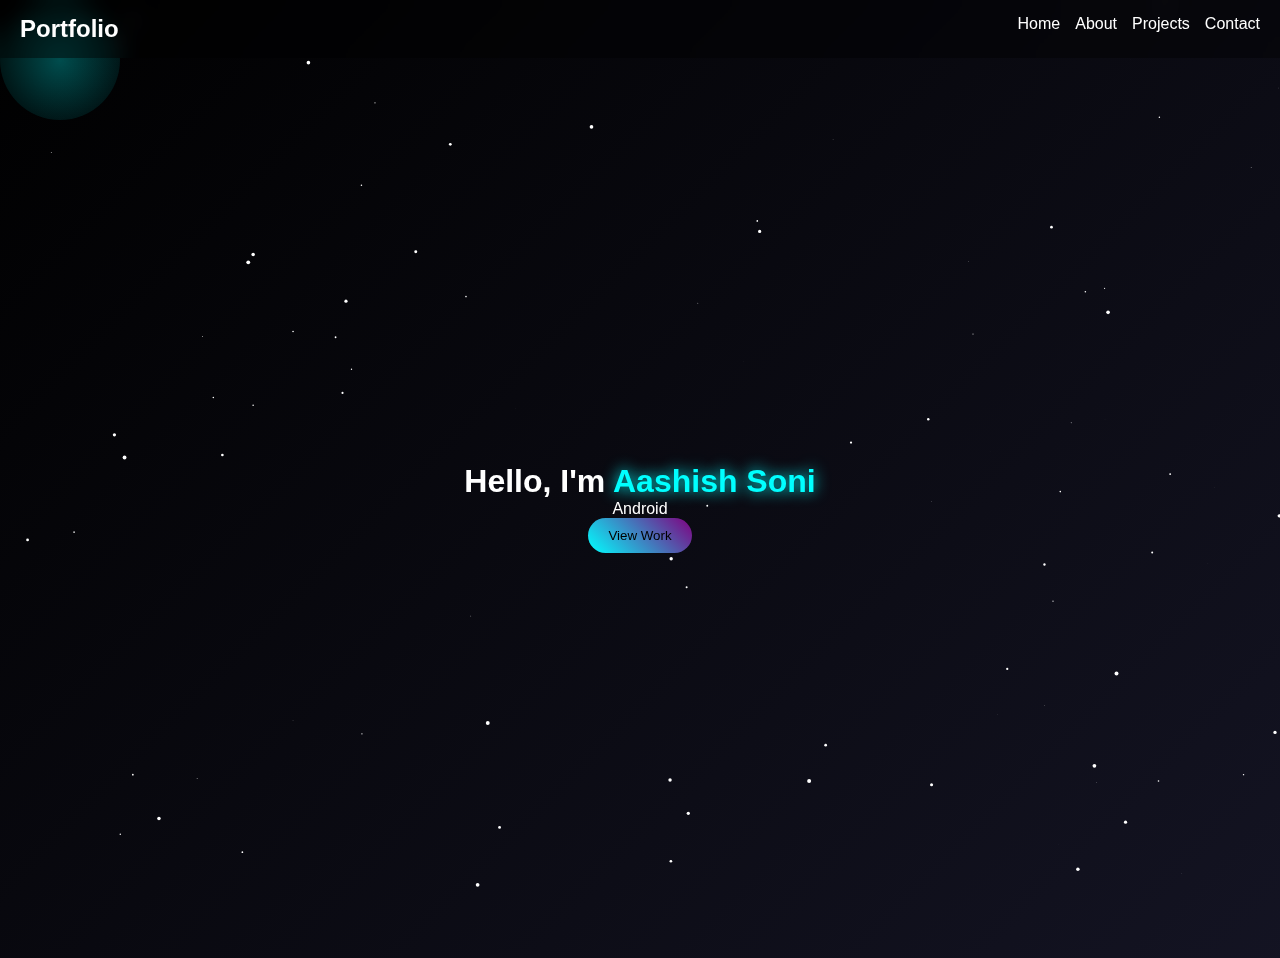
<file: index.html>
<!DOCTYPE html>
<html>
<head>
<meta name="viewport" content="width=device-width, initial-scale=1.0">
<title>Home</title>
<link rel="stylesheet" href="css/style.css">
</head>

<body>

<canvas id="particles"></canvas>
<div class="cursor-glow"></div>

<nav>
  <h2>Portfolio</h2>
  
  <div class="menu-toggle" onclick="toggleMenu()">
    <span></span>
    <span></span>
    <span></span>
  </div>
  
  <div class="nav-links" id="navLinks">
    <a href="index.html">Home</a>
    <a href="about.html">About</a>
    <a href="projects.html">Projects</a>
    <a href="contact.html">Contact</a>
  </div>
</nav>
<section class="hero">
  <h1>Hello, I'm <span>Aashish Soni</span></h1>
  <p id="typing"></p>
  <a href="projects.html"><button>View Work</button></a>
</section>

<script src="js/script.js"></script>
</body>
</html>
</file>
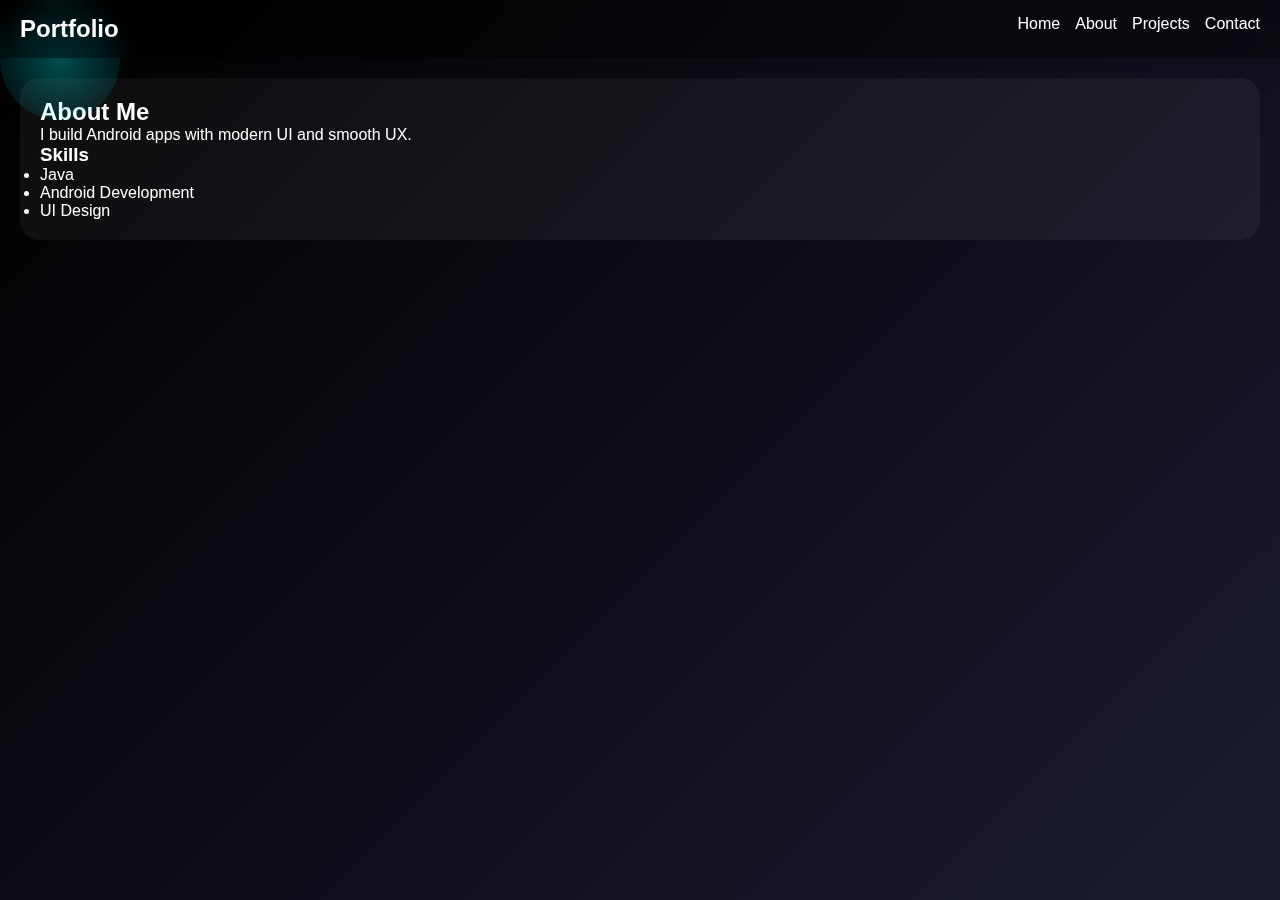
<file: about.html>
<!DOCTYPE html>
<html>
<head>
<meta name="viewport" content="width=device-width, initial-scale=1.0">
<title>About</title>
<link rel="stylesheet" href="css/style.css">
</head>

<body>

<canvas id="particles"></canvas>
<div class="cursor-glow"></div>

<nav>
  <h2>Portfolio</h2>
  
  <div class="menu-toggle" onclick="toggleMenu()">
    <span></span>
    <span></span>
    <span></span>
  </div>
  
  <div class="nav-links" id="navLinks">
    <a href="index.html">Home</a>
    <a href="about.html">About</a>
    <a href="projects.html">Projects</a>
    <a href="contact.html">Contact</a>
  </div>
</nav>
<section class="card reveal">
  <h2>About Me</h2>
  <p>I build Android apps with modern UI and smooth UX.</p>

  <h3>Skills</h3>
  <ul>
    <li>Java</li>
    <li>Android Development</li>
    <li>UI Design</li>
  </ul>
</section>

<script src="js/script.js"></script>
</body>
</html>
</file>
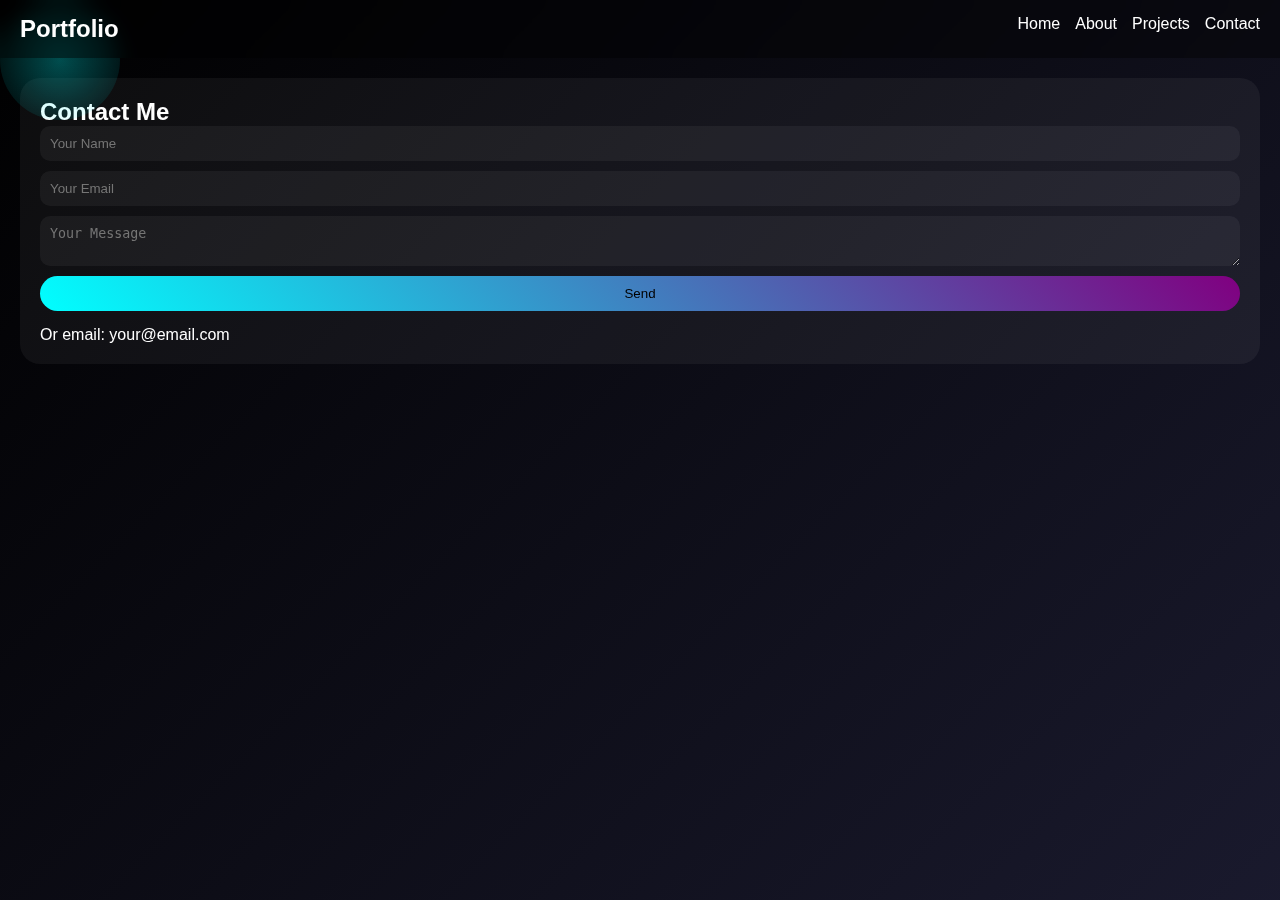
<file: contact.html>
<!DOCTYPE html>
<html>
<head>
<meta name="viewport" content="width=device-width, initial-scale=1.0">
<title>Contact</title>
<link rel="stylesheet" href="css/style.css">
</head>

<body>

<canvas id="particles"></canvas>
<div class="cursor-glow"></div>

<nav>
  <h2>Portfolio</h2>
  
  <div class="menu-toggle" onclick="toggleMenu()">
    <span></span>
    <span></span>
    <span></span>
  </div>
  
  <div class="nav-links" id="navLinks">
    <a href="index.html">Home</a>
    <a href="about.html">About</a>
    <a href="projects.html">Projects</a>
    <a href="contact.html">Contact</a>
  </div>
</nav>
<section class="card reveal">
  <h2>Contact Me</h2>

  <form action="https://formspree.io/f/mjgedban" method="POST"class="contact-form">
    <input type="text" placeholder="Your Name" name="name"required>
    <input type="email" placeholder="Your Email" name="email" required>
    <textarea placeholder="Your Message" name="message" required></textarea>
    <button type="submit">Send</button>
  </form>

  <p style="margin-top:15px;">Or email: your@email.com</p>
</section>

<script src="js/script.js"></script>
</body>
</html>
</file>
<file: css/style.css>
* {
  margin: 0;
  padding: 0;
  box-sizing: border-box;
}

body {
  font-family: sans-serif;
  color: white;
  background: linear-gradient(-45deg, #000, #0f2027, #1a1a2e, #000);
  background-size: 400% 400%;
  animation: bgMove 15s ease infinite;
}

@keyframes bgMove {
  0% {background-position: 0%;}
  50% {background-position: 100%;}
  100% {background-position: 0%;}
}

/* PARTICLES */
#particles {
  position: fixed;
  width: 100%;
  height: 100%;
  z-index: -2;
}

/* CURSOR */
.cursor-glow {
  position: fixed;
  width: 120px;
  height: 120px;
  background: radial-gradient(circle, rgba(0,255,255,0.3), transparent);
  border-radius: 50%;
  pointer-events: none;
}

/* NAV */
nav {
  display: flex;
  justify-content: space-between;
  padding: 15px 20px;
  backdrop-filter: blur(10px);
  background: rgba(0,0,0,0.4);
}

.nav-links {
  display: flex;
  gap: 15px;
}

.nav-links a {
  color: white;
  text-decoration: none;
}

.menu-toggle {
  display: none;
}

/* HERO */
.hero {
  height: 100vh;
  display: flex;
  flex-direction: column;
  justify-content: center;
  align-items: center;
}

.hero span {
  color: cyan;
  text-shadow: 0 0 15px cyan;
}

/* BUTTON */
button {
  padding: 10px 20px;
  border-radius: 30px;
  background: linear-gradient(45deg, cyan, purple);
  border: none;
}

/* CARD */
.card {
  margin: 20px;
  padding: 20px;
  border-radius: 20px;
  background: rgba(255,255,255,0.05);
}

/* PROJECTS */
.projects-container {
  display: grid;
  gap: 20px;
}

.project-card img {
  width: 100%;
  border-radius: 10px;
}

.project-card {
  padding: 20px;
  border-radius: 15px;
  background: rgba(255,255,255,0.05);
  transition: 0.3s;
}

.project-card:hover {
  box-shadow: 0 0 30px cyan;
}

/* LINKS */
.project-links {
  margin-top: 10px;
  display: flex;
  gap: 10px;
}

.project-links a {
  padding: 5px 10px;
  border-radius: 10px;
  background: rgba(255,255,255,0.1);
  color: white;
  text-decoration: none;
}

/* FORM */
.contact-form {
  display: flex;
  flex-direction: column;
  gap: 10px;
}

.contact-form input,
.contact-form textarea {
  padding: 10px;
  border-radius: 10px;
  border: none;
  background: rgba(255,255,255,0.05);
  color: white;
}

/* MOBILE */
@media (max-width: 600px) {
  .nav-links {
    display: none;
    flex-direction: column;
  }
  .menu-toggle {
    display: block;
  }
}
/* HAMBURGER */
.menu-toggle {
  display: none;
  flex-direction: column;
  cursor: pointer;
  gap: 5px;
}

.menu-toggle span {
  width: 25px;
  height: 3px;
  background: white;
  transition: 0.3s;
}

/* ANIMATION */
.menu-toggle.active span:nth-child(1) {
  transform: rotate(45deg) translate(5px, 5px);
}

.menu-toggle.active span:nth-child(2) {
  opacity: 0;
}

.menu-toggle.active span:nth-child(3) {
  transform: rotate(-45deg) translate(6px, -6px);
}

/* MOBILE NAV */
@media (max-width: 600px) {
  .menu-toggle {
    display: flex;
  }

  .nav-links {
    position: absolute;
    top: 60px;
    right: 10px;
    background: rgba(0,0,0,0.9);
    flex-direction: column;
    padding: 15px;
    border-radius: 10px;
    display: none;
  }

  .nav-links.show {
    display: flex;
    animation: fadeIn 0.3s ease;
  }
}

@keyframes fadeIn {
  from {opacity: 0; transform: translateY(-10px);}
  to {opacity: 1; transform: translateY(0);}
}
</file>
